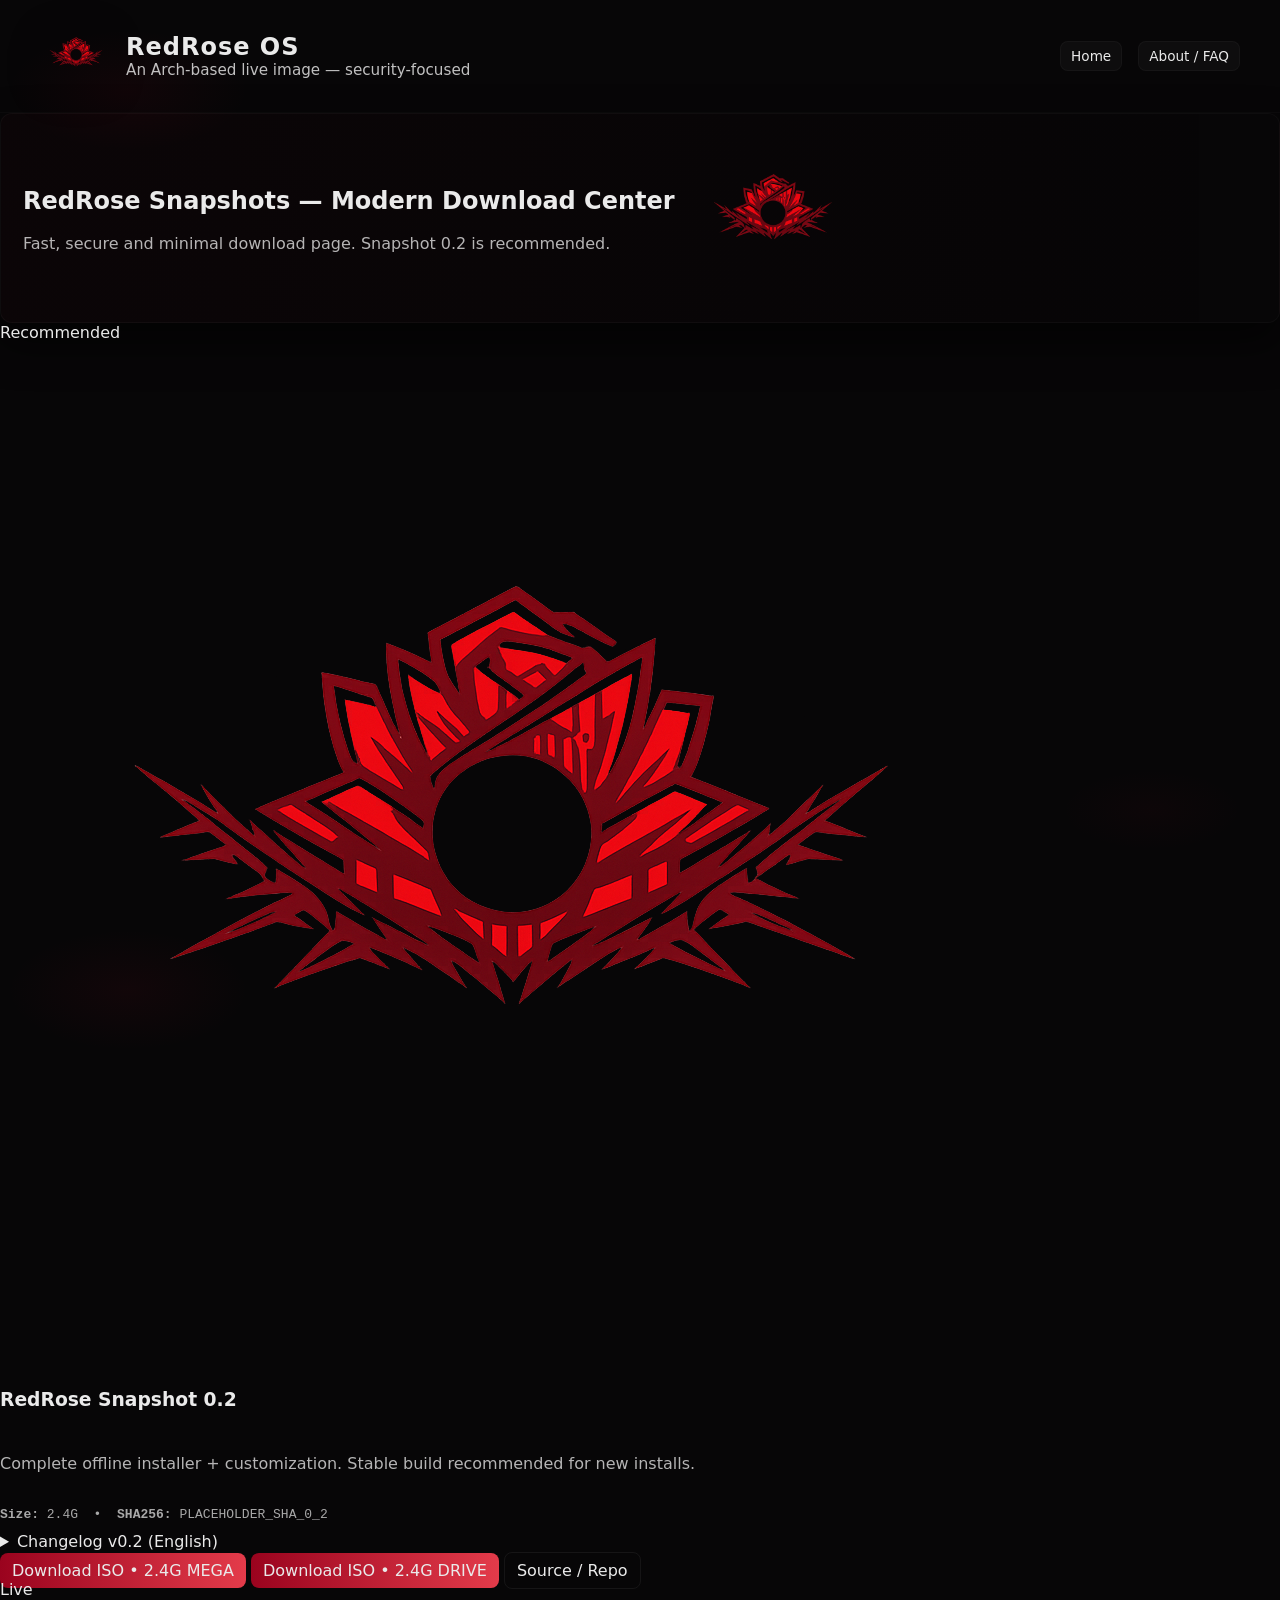
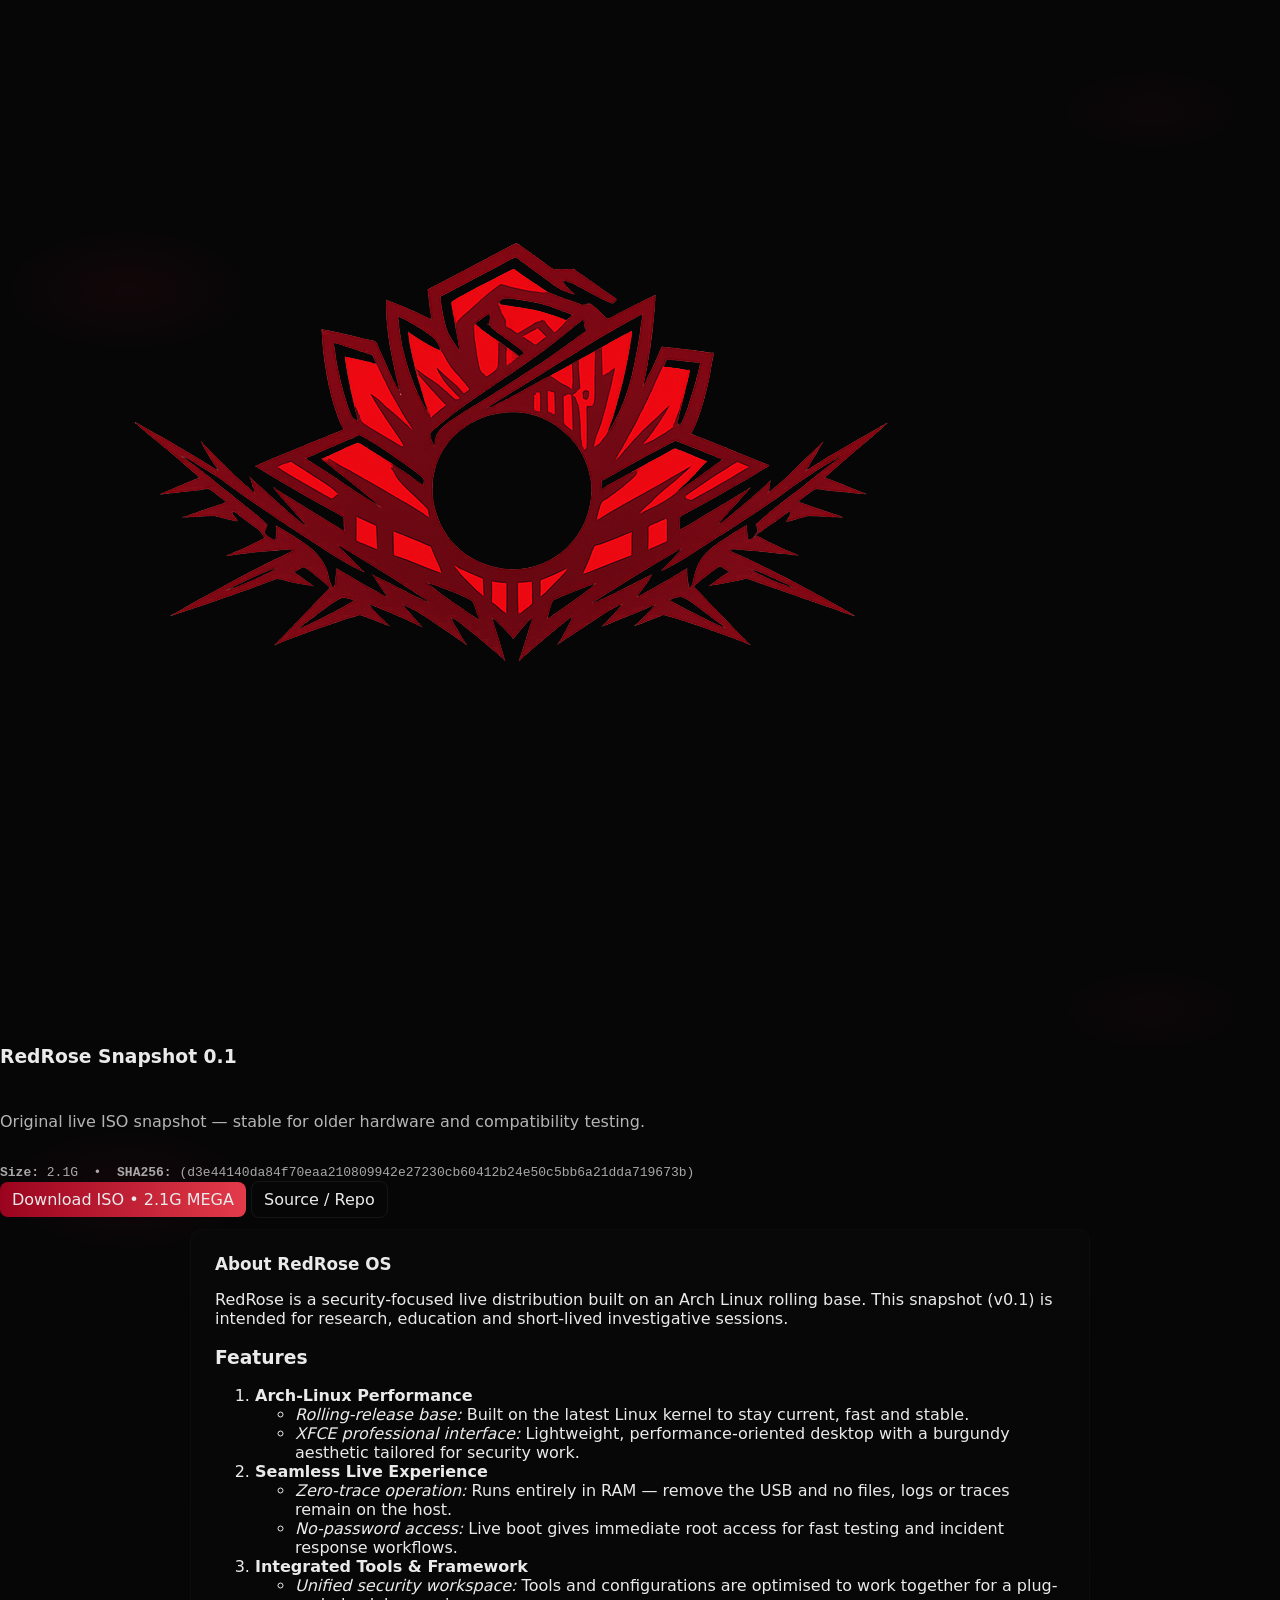
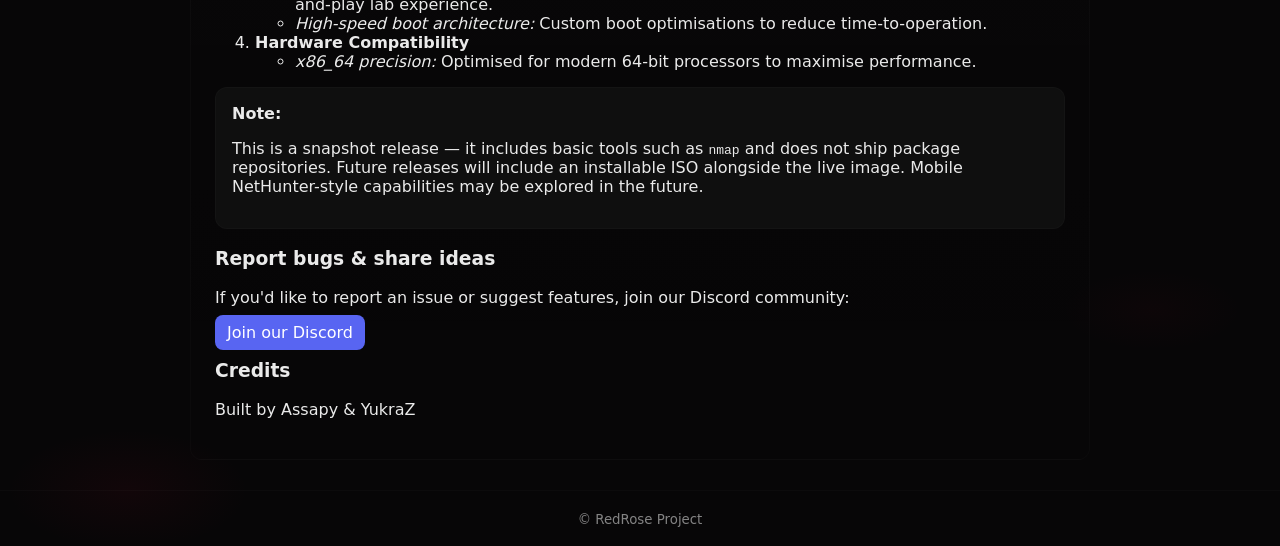
<file: index.html>
<!DOCTYPE html>
<html lang="en">
<head>
    <meta charset="UTF-8">
    <meta name="viewport" content="width=device-width, initial-scale=1.0">
    <title>RedRose OS - Download</title>
    <link rel="stylesheet" href="style.css">
</head>
<body>

<div class="bg-blurs">
    <span class="shape shape1"></span>
    <span class="shape shape2"></span>
</div>

<header class="site-header">
    <div class="brand">
        <img src="logo.png" alt="RedRose logo" class="logo">
        <div class="brand-text">
            <h1>RedRose OS</h1>
            <p class="tag">An Arch-based live image — security-focused</p>
        </div>
    </div>
    <nav class="top-actions">
        <a href="index.html" class="btn small">Home</a>
        <a href="info.html" class="btn small">About / FAQ</a>
    </nav>
</header>

<main class="container">

    <section class="hero">
        <div class="hero-inner">
            <div class="hero-copy">
                <h2>RedRose Snapshots — Modern Download Center</h2>
                <p class="muted">Fast, secure and minimal download page. Snapshot 0.2 is recommended.</p>
            </div>
            <div class="hero-visual">
                <img src="logo.png" alt="RedRose logo" class="hero-logo">
            </div>
        </div>
    </section>

    <section id="cards" class="cards-grid">

        <article class="card card-featured">
            <div class="card-badge">Recommended</div>
            <div class="card-graphic">
                <div class="disc"><img src="logo.png" alt="" class="disc-img"></div>
            </div>
            <div class="card-body">
                <h3>RedRose Snapshot 0.2</h3>
                <p class="muted">Complete offline installer + customization. Stable build recommended for new installs.</p>
                <div class="meta"><strong>Size:</strong> 2.4G &nbsp;•&nbsp; <strong>SHA256:</strong> <code>PLACEHOLDER_SHA_0_2</code></div>

                <div class="changelog">
                    <details class="changelog-details">
                        <summary>Changelog v0.2 (English)</summary>
                        <div class="changelog-content">
                            <h4>System &amp; Kernel</h4>
                            <ul>
                                <li><strong>GZ Mode integrated:</strong> The Ghost Zone (<code>gz</code>) command was moved to <code>/usr/local/bin</code> and execution permissions (<code>755</code>) are enforced via <code>profiledef.sh</code>.</li>
                                <li><strong>Build optimizations:</strong> Automatic cleanup routines were added to handle <code>work</code> folder and <code>/proc</code> mount issues during builds.</li>
                            </ul>

                            <h4>Interface &amp; Terminal</h4>
                            <ul>
                                <li><strong>Terminal identity:</strong> Replaced the Kali-inspired theme with a minimalist red-white <code>[RedRose] $</code> prompt running on <code>zsh</code>.</li>
                                <li><strong>Font update:</strong> Fixed rendering issues and switched to <em>Noto Sans</em> and <em>JetBrains Mono Nerd Font</em> for bolder, clearer typography.</li>
                            </ul>

                            <h4>Visual Design</h4>
                            <ul>
                                <li><strong>New splash screen:</strong> Boot logo updated to a GRUB-compatible 8-bit (256-color) format.</li>
                                <li><strong>Custom icon set:</strong> System-specific <code>redrose_icon.png</code> icons and application artwork added.</li>
                                <li><strong>Default wallpaper:</strong> A black-red themed default wallpaper is included for Snapshot 0.2.</li>
                            </ul>

                            <hr/>
                            <h4>Changelog v0.2 (Türkçe)</h4>
                            <p><strong>Sistem ve Çekirdek</strong><br/>GZ Modu Entegre Edildi: Ghost Zone (gz) komutu /usr/local/bin altına taşındı ve çalıştırma yetkileri (755) <code>profiledef.sh</code> üzerinden sabitlendi.</p>
                            <p><strong>Derleme Optimizasyonu</strong>: <code>work</code> klasörü ve <code>/proc</code> bağlantı hataları için otomatik temizlik yapısı kurgulandı.</p>
                            <p><strong>Arayüz ve Terminal</strong><br/>Terminal Kimliği Değişti: Kali tabanlı tasarım yerine <code>zsh</code> üzerinde çalışan, kırmızı-beyaz minimalist <code>[RedRose] $</code> prompt yapısına geçildi.</p>
                            <p><strong>Font Güncellemesi</strong>: Sistem genelindeki kareleşme ve font hataları giderildi; Noto Sans ve JetBrains Mono Nerd Font ile daha kalın/okunaklı yazı tipine geçildi.</p>
                            <p><strong>Görsel Tasarım</strong><br/>Yeni Splash Ekranı: Açılış logosu GRUB uyumlu 8-bit (256 renk) formatıyla yenilendi.</p>
                            <p>Özgün İkon Seti: Sisteme özel <code>redrose_icon.png</code> ikonları ve uygulama görselleri tanımlandı.</p>
                            <p>Default Wallpaper: Snapshot 0.2'ye özel, siyah-kırmızı temalı yeni duvar kağıdı varsayılan olarak eklendi.</p>
                        </div>
                    </details>
                </div>

                <div class="card-cta">
                    <a class="btn primary" href="https://mega.nz/file/ygZwjIYb#uu7ltdagS09-iNlkK64AnAhlKyXO73M9vUG11NQ1Mr0" download>Download ISO • 2.4G MEGA</a>
                    <a class="btn primary" href="https://drive.google.com/file/d/1BWWdH308c0kFY7XfyKTPOUpBaUR1Szuu/view?usp=sharing" download>Download ISO • 2.4G DRIVE</a>
                    <a class="btn ghost" href="https://github.com/itz0day/redroseos-snapshotv0.2" target="_blank" rel="noopener">Source / Repo</a>
                </div>
            </div>
        </article>

        <article class="card">
            <div class="card-badge live">Live</div>
            <div class="card-graphic small">
                <div class="disc"><img src="logo.png" alt="" class="disc-img"></div>
            </div>
            <div class="card-body">
                <h3>RedRose Snapshot 0.1</h3>
                <p class="muted">Original live ISO snapshot — stable for older hardware and compatibility testing.</p>
                <div class="meta"><strong>Size:</strong> 2.1G &nbsp;•&nbsp; <strong>SHA256:</strong> <code>(d3e44140da84f70eaa210809942e27230cb60412b24e50c5bb6a21dda719673b)</code></div>
                <div class="card-cta">
                    <a class="btn primary" href="https://mega.nz/file/ygZwjIYb#uu7ltdagS09-iNlkK64AnAhlKyXO73M9vUG11NQ1Mr0" download>Download ISO • 2.1G MEGA</a>
                    <a class="btn ghost" href="https://github.com/itz0day/redroseos-snapshotv0.1" target="_blank" rel="noopener">Source / Repo</a>
                </div>
            </div>
        </article>

    </section>

    <section class="about-page panel">
        <h2>About RedRose OS</h2>
        <p>RedRose is a security-focused live distribution built on an Arch Linux rolling base. This snapshot (v0.1) is intended for research, education and short-lived investigative sessions.</p>

        <h3>Features</h3>
        <ol>
            <li><strong>Arch-Linux Performance</strong>
                <ul>
                    <li><em>Rolling-release base:</em> Built on the latest Linux kernel to stay current, fast and stable.</li>
                    <li><em>XFCE professional interface:</em> Lightweight, performance-oriented desktop with a burgundy aesthetic tailored for security work.</li>
                </ul>
            </li>
            <li><strong>Seamless Live Experience</strong>
                <ul>
                    <li><em>Zero-trace operation:</em> Runs entirely in RAM — remove the USB and no files, logs or traces remain on the host.</li>
                    <li><em>No-password access:</em> Live boot gives immediate root access for fast testing and incident response workflows.</li>
                </ul>
            </li>
            <li><strong>Integrated Tools &amp; Framework</strong>
                <ul>
                    <li><em>Unified security workspace:</em> Tools and configurations are optimised to work together for a plug-and-play lab experience.</li>
                    <li><em>High-speed boot architecture:</em> Custom boot optimisations to reduce time-to-operation.</li>
                </ul>
            </li>
            <li><strong>Hardware Compatibility</strong>
                <ul>
                    <li><em>x86_64 precision:</em> Optimised for modern 64-bit processors to maximise performance.</li>
                </ul>
            </li>
        </ol>

        <div class="panel note-panel" style="margin-top:12px">
            <strong>Note:</strong>
            <p>This is a snapshot release — it includes basic tools such as <code>nmap</code> and does not ship package repositories. Future releases will include an installable ISO alongside the live image. Mobile NetHunter-style capabilities may be explored in the future.</p>
        </div>

        <h3>Report bugs &amp; share ideas</h3>
        <p>If you'd like to report an issue or suggest features, join our Discord community:</p>
        <p>
            <a href="https://discord.gg/SsEprcjTAU" target="_blank" rel="noopener" class="btn" style="background:#5865F2;border:none;color:#fff">Join our Discord</a>
        </p>

        <h3>Credits</h3>
        <p>Built by Assapy &amp; YukraZ</p>
    </section>

</main>

<footer class="site-footer">
    <small>© RedRose Project</small>
</footer>

</body>
</html>
</file>
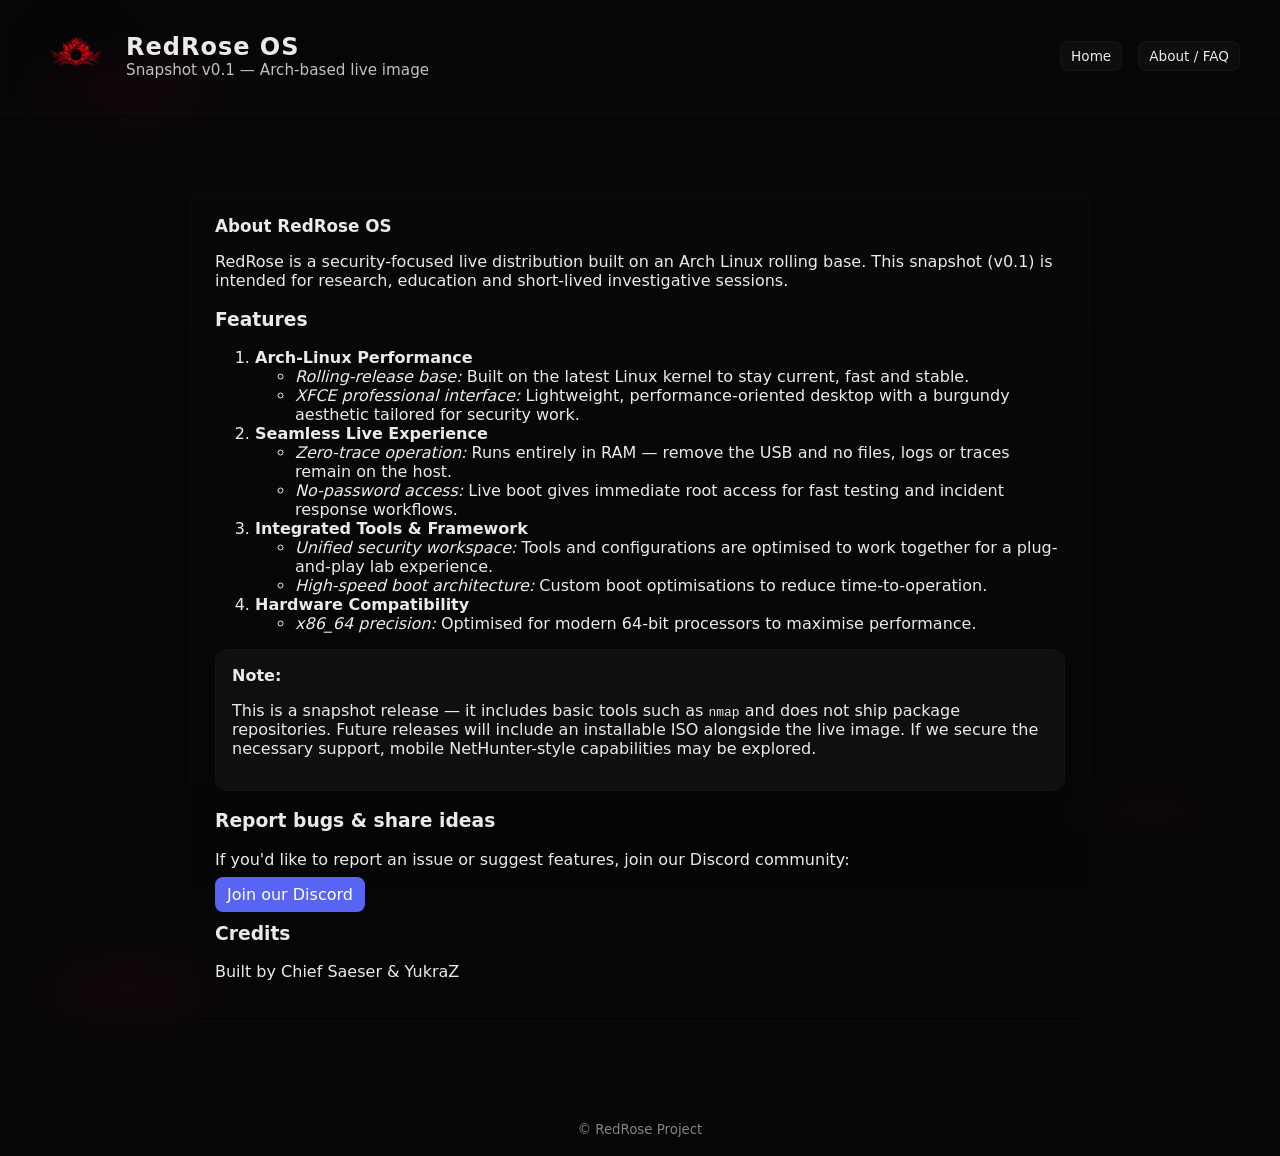
<file: info.html>
<!DOCTYPE html>
<html lang="en">
<head>
    <meta charset="utf-8" />
    <meta name="viewport" content="width=device-width, initial-scale=1" />
    <title>About — RedRose OS</title>
    <link rel="stylesheet" href="style.css">
</head>
<body>

<header class="site-header">
    <div class="brand">
        <img src="logo.png" alt="Logo" class="logo">
        <div>
            <h1>RedRose OS</h1>
            <p class="tag">Snapshot v0.1 — Arch-based live image</p>
        </div>
    </div>
    <nav class="top-actions">
        <a href="index.html" class="btn small">Home</a>
        <a href="info.html" class="btn small">About / FAQ</a>
    </nav>
</header>

<main class="layout">
    <section class="content">
        <div class="about-page panel">
            <h2>About RedRose OS</h2>
            <p>RedRose is a security-focused live distribution built on an Arch Linux rolling base. This snapshot (v0.1) is intended for research, education and short-lived investigative sessions.</p>

            <h3>Features</h3>
            <ol>
                <li><strong>Arch-Linux Performance</strong>
                    <ul>
                        <li><em>Rolling-release base:</em> Built on the latest Linux kernel to stay current, fast and stable.</li>
                        <li><em>XFCE professional interface:</em> Lightweight, performance-oriented desktop with a burgundy aesthetic tailored for security work.</li>
                    </ul>
                </li>
                <li><strong>Seamless Live Experience</strong>
                    <ul>
                        <li><em>Zero-trace operation:</em> Runs entirely in RAM — remove the USB and no files, logs or traces remain on the host.</li>
                        <li><em>No-password access:</em> Live boot gives immediate root access for fast testing and incident response workflows.</li>
                    </ul>
                </li>
                <li><strong>Integrated Tools & Framework</strong>
                    <ul>
                        <li><em>Unified security workspace:</em> Tools and configurations are optimised to work together for a plug-and-play lab experience.</li>
                        <li><em>High-speed boot architecture:</em> Custom boot optimisations to reduce time-to-operation.</li>
                    </ul>
                </li>
                <li><strong>Hardware Compatibility</strong>
                    <ul>
                        <li><em>x86_64 precision:</em> Optimised for modern 64-bit processors to maximise performance.</li>
                    </ul>
                </li>
            </ol>

            <div class="panel" style="margin-top:12px">
                <strong>Note:</strong>
                <p>This is a snapshot release — it includes basic tools such as <code>nmap</code> and does not ship package repositories. Future releases will include an installable ISO alongside the live image. If we secure the necessary support, mobile NetHunter-style capabilities may be explored.</p>
            </div>

            <h3>Report bugs & share ideas</h3>
            <p>If you'd like to report an issue or suggest features, join our Discord community:</p>
            <p>
                <a href="https://discord.gg/SsEprcjTAU" target="_blank" rel="noopener" class="btn" style="background:#5865F2;border:none;color:#fff">Join our Discord</a>
            </p>

            <h3>Credits</h3>
            <p>Built by Chief Saeser &amp; YukraZ</p>
        </div>
    </section>
</main>

<footer class="site-footer">
    <small>© RedRose Project</small>
</footer>

</body>
</html>
</file>
<file: style.css>
:root{
    --bg:#070607;
    --panel:#0f0f0f;
    --muted:#9a031e;
    --accent:#e33b4a;
    --glass:rgba(255,255,255,0.03);
    --text:#eaeaea;
}

*{box-sizing:border-box}
html,body{height:100%;margin:0;font-family:Inter, system-ui, -apple-system, 'Segoe UI', Roboto, 'Helvetica Neue', Arial}
body{
    background: radial-gradient(1200px 600px at 10% 10%, rgba(154,3,30,0.07), transparent 10%),
                radial-gradient(900px 400px at 90% 90%, rgba(154,3,30,0.04), transparent 10%),
                var(--bg);
    color:var(--text);
}


.site-header{display:flex;justify-content:space-between;align-items:center;padding:20px 40px;border-bottom:1px solid rgba(255,255,255,0.02)}
.brand{display:flex;align-items:center;gap:14px}
.logo{width:72px;height:72px;object-fit:contain;filter:drop-shadow(0 10px 24px rgba(0,0,0,0.6))}
.brand h1{margin:0;font-size:1.5rem;letter-spacing:1px}
.tag{margin:0;color:rgba(255,255,255,0.75);font-size:0.95rem}

.top-actions{display:flex;align-items:center;gap:16px}
.btn{background:var(--glass);border:1px solid rgba(255,255,255,0.03);color:var(--text);padding:8px 12px;border-radius:8px;cursor:pointer;text-decoration:none}
.btn.small{padding:6px 10px;font-size:0.85rem}
.btn.primary{background:linear-gradient(90deg,var(--muted),var(--accent));border:none}
.btn.ghost{background:transparent;border:1px solid rgba(255,255,255,0.06)}
.download-bubble{background:linear-gradient(90deg,var(--muted),#ff6b6b);padding:8px 12px;border-radius:999px;font-weight:600;color:#fff}

.layout{display:flex;gap:24px;padding:28px;max-width:1200px;margin:30px auto}
.sidebar{width:300px;flex:0 0 300px}
.panel{background:var(--panel);padding:16px;border-radius:12px;margin-bottom:18px;border:1px solid rgba(255,255,255,0.02)}
.panel h2{margin:0 0 10px 0;font-size:1.05rem}
.list{list-style:none;padding:0;margin:0;display:flex;flex-direction:column;gap:8px}
.list li{background:linear-gradient(180deg,rgba(255,255,255,0.02),transparent);padding:8px 10px;border-radius:8px;font-size:0.95rem;display:flex;justify-content:space-between;align-items:center}
.panel-foot{margin-top:10px;color:rgba(255,255,255,0.7);font-size:0.9rem}

.content{flex:1}
.download-card{background:linear-gradient(180deg, rgba(255,255,255,0.02), transparent);padding:22px;border-radius:12px;border:1px solid rgba(255,255,255,0.03);box-shadow:0 20px 40px rgba(0,0,0,0.6)}
.badge{display:inline-block;background:var(--muted);color:#fff;padding:6px 10px;border-radius:999px;font-weight:700;margin-bottom:12px}
.card-body{display:flex;flex-direction:column;align-items:flex-start;gap:10px}
.card-logo{width:140px}
.muted{color:rgba(255,255,255,0.7)}
.actions{display:flex;gap:12px;margin-top:10px}

.hero{padding:22px;border-radius:12px;border:1px solid rgba(255,255,255,0.03);box-shadow:0 20px 40px rgba(0,0,0,0.6);background:linear-gradient(90deg, rgba(154,3,30,0.03), transparent)}
.hero-inner{display:flex;gap:18px;align-items:center}
.hero-logo{width:160px}
.hero-text h2{margin:0;font-size:1.6rem}
.hero-cta{margin-top:12px;display:flex;gap:10px}
.meta{margin-top:8px;color:rgba(255,255,255,0.65);font-family:monospace}

.releases .list li{display:flex;justify-content:space-between;gap:12px}

.info-grid{display:grid;grid-template-columns:repeat(auto-fit,minmax(240px,1fr));gap:16px;margin-top:18px}
.info{background:var(--panel);padding:14px;border-radius:10px}

.site-footer{padding:18px 40px;color:rgba(255,255,255,0.5);text-align:center;border-top:1px solid rgba(255,255,255,0.02);margin-top:30px}

@media (max-width:860px){
    .layout{flex-direction:column;padding:18px}
    .sidebar{width:100%;order:2}
}

.wallpaper-box{height:160px;background:linear-gradient(180deg,rgba(0,0,0,0.15),transparent);display:flex;align-items:center;justify-content:center;border-radius:8px;overflow:hidden}
.wallpaper-box img{width:100%;height:100%;object-fit:cover;opacity:1}
.wallpaper-panel h3{margin-top:0}

.faq-item{border-top:1px solid rgba(255,255,255,0.03);padding:10px 0}
.faq-question{cursor:pointer;font-weight:600}
.faq-answer{display:none;color:rgba(255,255,255,0.8);margin-top:6px}
.faq-answer.open{display:block}


.open-sources .list li{display:flex;justify-content:space-between;align-items:center;gap:10px}
.open-sources .list li a{color:var(--text);text-decoration:none}
.open-sources .muted{margin-bottom:10px}


.about-page{max-width:900px;margin:20px auto;padding:24px;background:linear-gradient(180deg, rgba(255,255,255,0.01), transparent);border-radius:12px}
.about-grid{display:grid;grid-template-columns:1fr 320px;gap:18px}
.about-side{background:var(--panel);padding:14px;border-radius:10px}
.about-main h2{margin-top:0}
.checksum{font-family:monospace;background:rgba(0,0,0,0.25);padding:8px;border-radius:6px;display:inline-block}

@media (max-width:860px){
    .about-grid{grid-template-columns:1fr}
}
</file>
